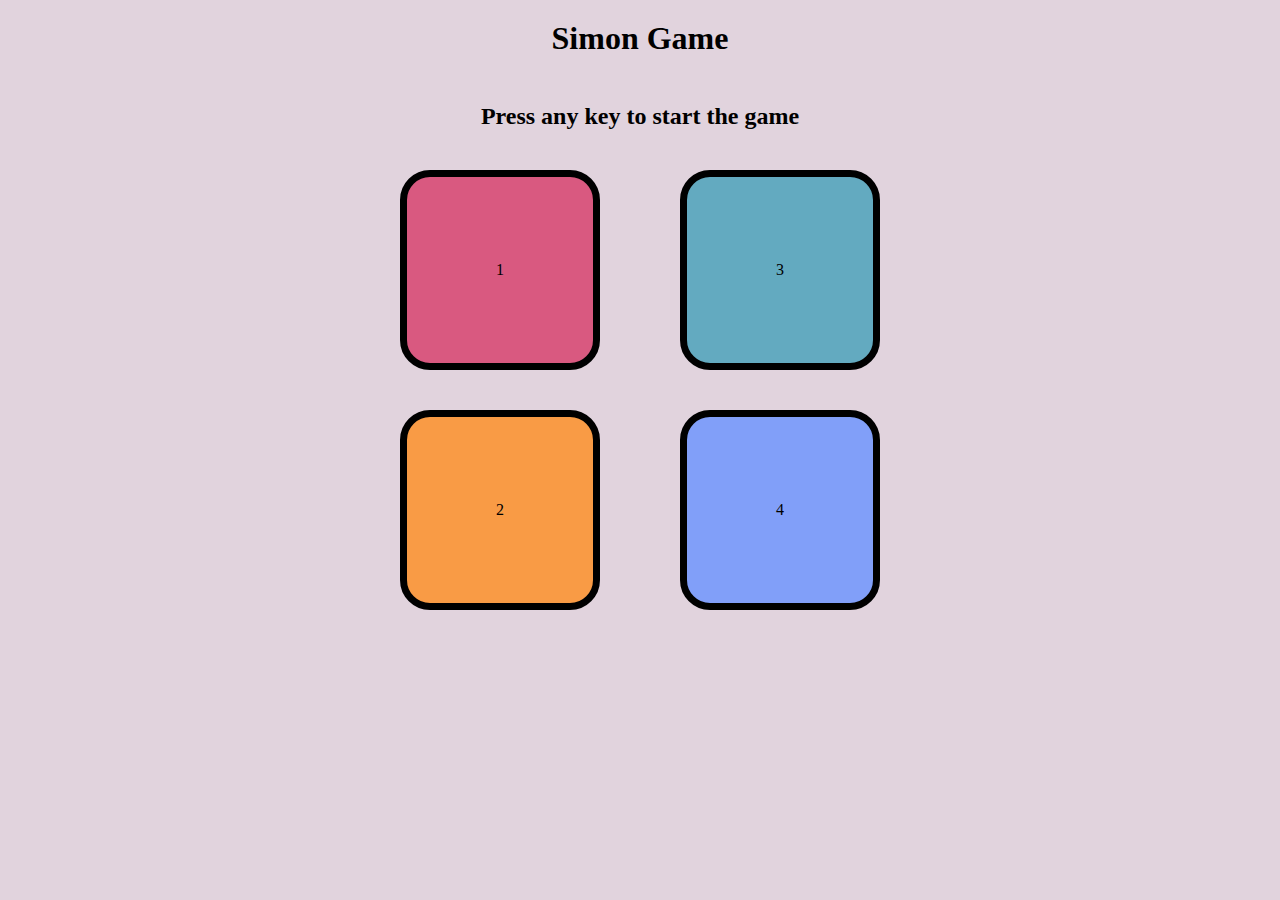
<file: simongameRevise/index.html>
<!DOCTYPE html>
<html lang="en">
<head>
    <meta charset="UTF-8">
    <meta name="viewport" content="width=device-width, initial-scale=1.0">
    <title>Document</title>
    <link rel="stylesheet" href="style.css"></link>
</head>
<body>

   <h1>Simon Game</h1>
   <br>
   <br>
   <h2>Press any key to start the game </h2>
   <div class="boxContainer"> 
    <div class="line_one">
        <div class="box red"  type="button" id="red">1</div>
        <div class="box yellow" type="button" id="yellow">2</div>
    </div>
    <div class="line-two">
          <div class="box green"  type="button" id="green">3</div>
          <div class="box purple" type="button" id="purple">4</div>
    </div>

   </div>
   <script src="style.js"></script>
</body>

</html >
</file>
<file: simongameRevise/style.css>
*{
    margin: 0px;
    padding: 0px;
    box-sizing: border-box;

}
body{
    background-color: rgb(225, 211, 221);
    
    
}

.boxContainer{
       display: flex;
       justify-content: center;
       align-items: center;

}
h1{
    margin-top: 20px;
    text-align: center;
}
h2{
    text-align: center;
    margin-top: 10px;
}

.box{
    border:7px solid black;
    height: 200px;
    width:200px;
    margin : 2.5rem;
    border-radius: 30px;
}


.yellow{
    background-color: #f99b45;
    display: flex;
    align-items: center;
    justify-content: center;
}

.red{
    background-color: #d95980;
    display: flex;
    align-items: center;
    justify-content: center;
}

.purple{
    background-color: #819ff9;
    display: flex;
    align-items: center;
    justify-content: center;
}

.green{
    background-color: #63aac0;
    display: flex;
    align-items: center;
    justify-content: center;
}

.flash{
    background-color: white;
}
.userFlash{
    background-color: green;
}
</file>
